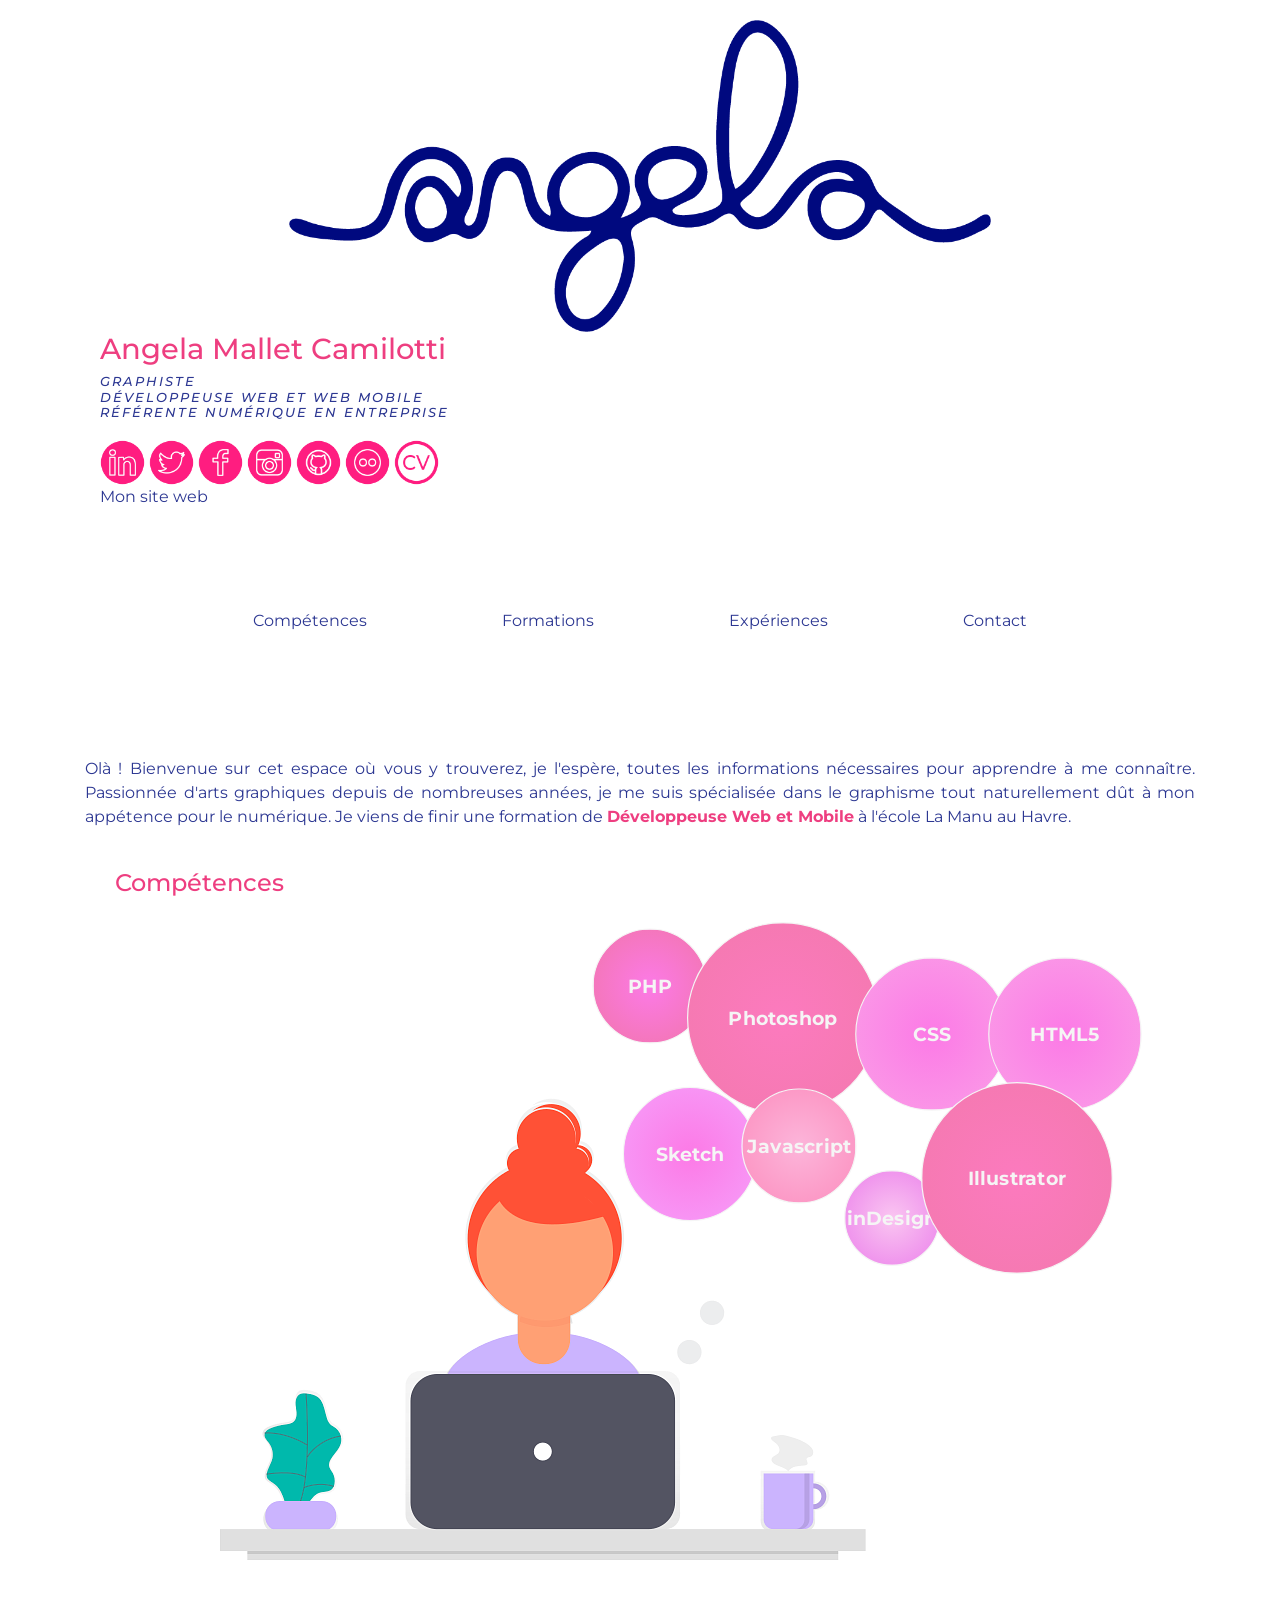
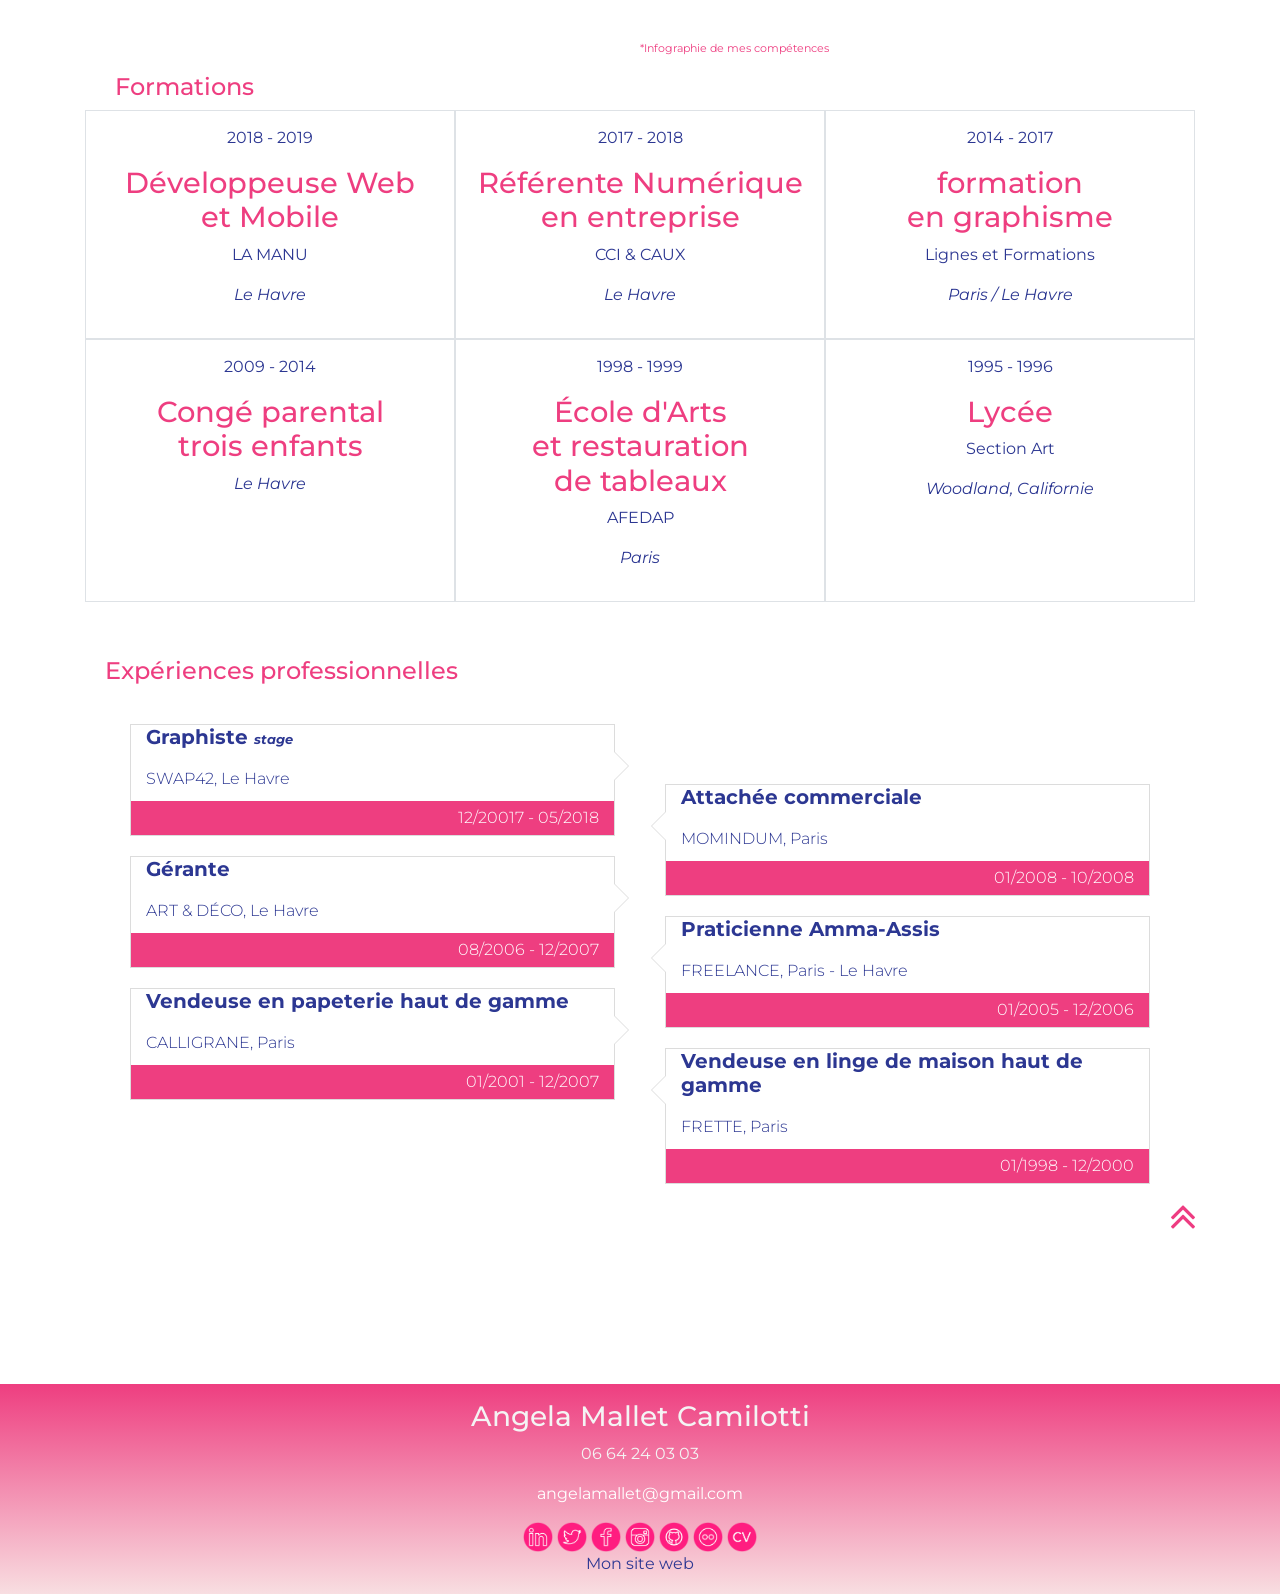
<file: index.html>
<!doctype html>
<html lang="fr">
<head>
  <meta charset="utf-8" />
  <meta name="viewport" content="width=device-width, initial-scale=1, shrink-to-fit=no" />

  <!-- Bootstrap CSS -->
   <!-- Favicons-->
   <link rel="icon" href="images/favicon/favicon-32x32.png" sizes="32x32">
   <link href="https://fonts.googleapis.com/icon?family=Material+Icons" rel="stylesheet">
  <link rel="stylesheet" href="css/bootstrap.min.css">
  <link rel="stylesheet" href="css/style.css">
  <link href="https://fonts.googleapis.com/css?family=Montserrat" rel="stylesheet">
  <title>Angela Mallet Camilotti</title>
</head>
<body id="hautdepage">
<div class="container" id="contentContainer">
  <div class="container-fluid text-center logo">
    <img id="logo" src="img/logoA.png" alt="logo d'Angela" height="130px" width="330px" />
  </div>

  <div class="container"><!-- Container partie 1-->
    <div class="row">
      <div class="container gauche">
        <div class="row haut">
          <div class="container moi">
            <h1 id="Prenom">Angela Mallet Camilotti</h1>
            <h2 id="baseline">Graphiste <br>Développeuse Web et web mobile <br>Référente numérique en entreprise </h2>
          </div>
        </div>
        <div class="row bas">
          <div class="container icones pl-0">
            <div class="container espace">
              <div class="col-lg-12 pl-0">
                <a href="https://www.linkedin.com/in/angela-mallet-camilotti/" target="_blank"><img src="img/I1.png" height="45px" width="45px"></a>
                <a href="https://twitter.com/AngelaCamilotti/" target="_blank"><img src="img/I2.png" height="45px" width="45px"></a>
                <a href="https://www.facebook.com/Mallet.Camilotti/" target="_blank"><img src="img/I3.png" height="45px" width="45px"></a>
                <a href="https://www.instagram.com/angelacamilotti/?hl=fr/" target="_blank"><img src="img/I4.png" height="45px" width="45px"></a>
                <a href="https://github.com/AngelaMallet" target="_blank"><img src="img/I6.png" height="45px" width="45px"></a>
                <a href="https://www.flickr.com/photos/angelamallet/" target="_blank"><img src="img/I5.png" height="45px" width="45px"></a>
                <a href="img/CV-Angela Mallet Camilotti .pdf" download="CV Angela Mallet Camilotti"><img src="img/cvII.png" height="45px" width="45px"></a>
              </div>
              <div class="col-lg-12 pl-0">
              <a href="http://angelacamilotti.com/" target="_blank">Mon site web</a>
            </div>
            </div>
          </div>
        </div>
      </div>
    </div>
  </div><!-- Fin Container partie 1-->











  <!-- <img id="logo"src="img/Angela logo.png" alt="logo d'Angela"></img> -->
  <!-- <h1 id="Prenom">Angela Mallet Camilotti</h1>
  <h2 id="baseline">Développeuse Web et mobile <br>Référente numérique en entreprise </h2> -->


  <nav id="ancres">
    <a href="#ancre_competences">Compétences</a>
    <a href="#ancre_formations">Formations</a>
    <a href="#ancre_experiences">Expériences</a>
    <a href="#ancre_contact">Contact</a>
  </nav>
  <span class="paragraph">
    <p>Olà ! Bienvenue sur cet espace où vous y trouverez, je l'espère, toutes les informations nécessaires pour apprendre à me connaître. Passionnée d'arts graphiques depuis de nombreuses années, je me suis spécialisée dans le graphisme tout naturellement dût à mon appétence pour le numérique. Je viens de finir une formation de <b>Développeuse Web et Mobile</b> à l'école La Manu au Havre.</p>
  </span>
    <!-- Compétences -->
    <!-- Début Container partie 2-->
    <h2 id="ancre_competences">Compétences</h2>
    <div class="container-fluid">

      <div class="row">
        <div class="container image col-lg-4 col-12">
          <img id="fille" class="img-fluid" src="img/fille.png" alt="Illustration d'une jeune femme devant un ordinateur"  />
        </div>
        <div class="container bulles col-lg-8 col-12">
          <div id="container_competences">

            <dl class="skills-diagram">
              <dt class="skill-6">PHP</dt>
              <dd>5</dd>
              <dt class="skill-9">Photoshop</dt>
              <dd>10</dd>
              <dt class="skill-8">CSS</dt>
              <dd>3</dd>
              <dt class="skill-8">HTML5</dt>
              <dd>8</dd>
              <dt class="skill-7">Sketch</dt>
              <dd>4</dd>
              <dt class="skill-4">Javascript</dt>
              <dd>6</dd>
              <dt class="skill-5">inDesign</dt>
              <dd>7</dd>
              <dt class="skill-9">Illustrator</dt>
              <dd>9</dd>
            </dl>
          </div>
        </div>

      </div>

    </div>
    <p class="infographie">*Infographie de mes compétences</p>

    <!-- Fin Container partie 2-->
    <h2 id="ancre_formations">Formations</h2>


    <!-- Début Formations -->
    <div class="container-fluid formations">
      <div class="row">
        <div class="border container col-lg-4 col-12">
          <p>2018 - 2019</p>
          <h1>Développeuse Web <br>et Mobile </h1>
          <p>LA MANU</p>
          <p class="italic">Le Havre</p>
        </div>
        <div class="border container col-lg-4 col-12">
          <p>2017 - 2018</p>
          <h1>Référente Numérique <br>en entreprise</h1>
          <p>CCI & CAUX</p>
          <p class="italic">Le Havre</p>
        </div>
        <div class="border container col-lg-4 col-12">
          <p>2014 - 2017</p>
          <h1>formation <br>en graphisme</h1>
          <p>Lignes et Formations</p>
          <p class="italic">Paris / Le Havre</p>
        </div>
      </div>
      <div class="row">
        <div class="border container col-lg-4 col-12">
          <p>2009 - 2014</p>
          <h1>Congé parental <br>trois enfants</h1>
          <p class="italic">Le Havre</p>
        </div>
        <div class="border container col-lg-4 col-12">
          <p>1998 - 1999</p>
          <h1>École d'Arts <br>et restauration <br> de tableaux</h1>
          <p>AFEDAP</p><p class="italic">Paris</p>
        </div>
        <div class="border container col-lg-4 col-12">
          <p>1995 - 1996</p>
          <h1>Lycée</h1>
          <p>Section Art</p>
          <p class="italic">Woodland, Californie</p>
        </div>
      </div>
    </div>
   
    <h2 id="ancre_experiences">Expériences professionnelles</h2>
    <div class="container-fluid">
      <ul class="timeline">
          <li>
              <div class="timeline-badge">
                <a><i class="fa fa-circle" id=""></i></a>
              </div>
              <div class="timeline-panel">
                <div class="timeline-heading">
                  <h4>Graphiste <i>stage</i></h4>
                </div>
                <div class="timeline-body">
                  <p>SWAP42, Le Havre</p>
                </div>
                <div class="timeline-footer">
                  <p class="text-right">12/20017 - 05/2018</p>
                </div>
              </div>
            </li>

        <li class="timeline-inverted">
          <div class="timeline-badge">
            <a><i class="fa fa-circle" id=""></i></a>
          </div>
          <div class="timeline-panel">
            <div class="timeline-heading">
              <h4>Attachée commerciale</h4>
            </div>
            <div class="timeline-body">
              <p>MOMINDUM, Paris</p>
            </div>
            <div class="timeline-footer">
              <p class="text-right">01/2008 - 10/2008</p>
            </div>
          </div>
        </li>

        <li>
          <div class="timeline-badge">
            <a><i class="fa fa-circle invert" id=""></i></a>
          </div>
          <div class="timeline-panel">
            <div class="timeline-heading">
              <h4>Gérante</h4>
            </div>
            <div class="timeline-body">
              <p>ART & DÉCO, Le Havre</p>
            </div>
            <div class="timeline-footer">
              <p class="text-right">08/2006 - 12/2007</p>
            </div>
          </div>
        </li>

        <li class="timeline-inverted">
          <div class="timeline-badge">
            <a><i class="fa fa-circle" id=""></i></a>
          </div>
          <div class="timeline-panel">
            <div class="timeline-heading">
              <h4>Praticienne Amma-Assis</h4>
            </div>
            <div class="timeline-body">
              <p>FREELANCE, Paris - Le Havre</p>
            </div>
            <div class="timeline-footer">
              <p class="text-right">01/2005 - 12/2006</p>
            </div>
          </div>
        </li>

        <li>
          <div class="timeline-badge">
            <a><i class="fa fa-circle invert" id=""></i></a>
          </div>
          <div class="timeline-panel">
            <div class="timeline-heading">
              <h4>Vendeuse en papeterie haut de gamme</h4>
            </div>
            <div class="timeline-body">
              <p>CALLIGRANE, Paris</p>
            </div>
            <div class="timeline-footer">
              <p class="text-right">01/2001 - 12/2007</p>
            </div>
          </div>
        </li>

        <li class="timeline-inverted">
          <div class="timeline-badge">
            <a><i class="fa fa-circle" id=""></i></a>
          </div>
          <div class="timeline-panel">
            <div class="timeline-heading">
              <h4>Vendeuse en linge de maison haut de gamme</h4>
            </div>
            <div class="timeline-body">
              <p>FRETTE, Paris</p>
            </div>
            <div class="timeline-footer">
              <p class="text-right">01/1998 - 12/2000</p>
            </div>
          </div>
        </li>
      </ul>
    </div>
  <span>
    <a id="hautdepageId" class="hautdepage" href="#hautdepage"><img src="img/chevron-up.png"></a>
  </span>
  </div>
 <footer id="contact" class="content-section text-center pt-3">
        <div class="container contact">
          <h3 id="ancre_contact" class="Contact">Angela Mallet Camilotti</h3>
        </div>
        <div class="container contact">
          <p class="Contact">06 64 24 03 03 <br></p>
        </div>
        <div class="container contact">
          <a class="text-white" href="">angelamallet@gmail.com</a>
        </div>
        <div class="container icones mt-3">
            <a href="https://www.linkedin.com/in/angela-mallet-camilotti/" target="_blank"><img src="img/I1.png" height="30px" width="30px"></a>
            <a href="https://twitter.com/AngelaCamilotti/" target="_blank"><img src="img/I2.png" height="30px" width="30px"></a>
            <a href="https://www.facebook.com/Mallet.Camilotti/" target="_blank"><img src="img/I3.png" height="30px" width="30px"></a>
            <a href="https://www.instagram.com/angelacamilotti/?hl=fr/" target="_blank"><img src="img/I4.png" height="30px" width="30px"></a>
            <a href="https://github.com/AngelaMallet" target="_blank"><img src="img/I6.png" height="30px" width="30px"></a>
            <a href="https://www.flickr.com/photos/angelamallet/" target="_blank"><img src="img/I5.png" height="30px" width="30px" ></a>
            <a href="img/CV-Angela Mallet Camilotti .pdf" download="CV Angela Mallet Camilotti"><img src="img/cv.png" height="30px" width="30px"></a>
        </div>
        <div class="container web">
          <a href="http://angelacamilotti.com/" target="_blank">Mon site web</a>
        </div>
    </footer>
</body>

    <script src="js/jquery-3.3.1.min.js"></script>
    <script src="js/popper.min.js"></script>
    <script src="js/bootstrap.min.js"></script>
  
  </html>
</file>
<file: css/style.css>
body{font-family: 'Montserrat';
margin-top: 20px;
}
i{
  font-size: .8rem;
}

.contentContainer {
  margin-left: 5rem;
  margin-right: 5rem;
}
#hautdepageId {
  margin-left: 150rem;
}

mark {
  background-color: #F8FF00;
  padding: .5rem;
}

a:hover {
  color: #ee3e80;
  text-decoration: underline;
}
a{
  color: #2c3792;
}
h1 {
  font-size: 1.8em;
}
h2 {
  font-size: 1.5em;
  color: #ee3e80;
  margin-left: 30px;
}

.infographie{
  color: #ee3e80;
  font-size: 0.7em;
  margin-left: 50%;
}
.paragraph {
margin: 30px;
text-align: justify;
color: #2c3792;
}
.hautdepage {
  float: right;
}
.container.espace {
  margin-top: 20px;
}
#top {
  display: flex;
  flex-direction: column;
  justify-content: center;
  margin-left: 30px;
}

#logo {
  width: 65%;
  height: 65%;
  margin-left: auto;
  margin-right: auto;
}
#ancres {
  display: flex;
  flex-direction: row;
  justify-content: space-around;
  padding: 100px;
}
#ancre_experiences {
  padding-top: 55px;
  margin-left: 20px;
}

#Prenom {
  color: #ee3e80;
}
#baseline {
  font-size: 0.8em;
  font-style: italic;
  letter-spacing: 2px;
  text-transform: uppercase;
  color: #2c3792;
  margin: 0px;
}
#container_competences {
  display: flex;
  flex-direction: row;
  vertical-align: middle;
  margin-left: 5rem;
}
.container-fluid.formations {
  text-align: center;
}
.border {
  border:solid 1px #ee3e80;
  padding: 15px;
}
.formations h1 {
  color: #ee3e80;
}

.formations p {
  color: #2c3792;
}
.italic {
  font-style: italic;
}

#formation {
  color: #2c3792;
  margin: 30px 0px 0px 30px;
}
.skills-diagram {
  font-size: 16px;
  font-weight: bold;
  text-align: center;
  max-width: 35em;
  margin: 2em auto 2em;
}
.skills-diagram > dd {
  /* Hide inner attributes */
  display: none;
}
.skills-diagram dt {
  display: inline-block;
  vertical-align: top;

  border-style: solid;
  border-width: 1px;
  border-radius: 50%;

  -webkit-transform: scale(1.2);
	-moz-transform: scale(1.2);
	-o-transform: scale(1.2);
	-ms-transform: scale(1.2);
	transform: scale(1.2);

  /* set defaults to skill-2 */
  width: 2em;
  height: 2em;
  line-height: 2em;
}

.skills-diagram dt:hover {
  -webkit-transform: scale(1.3);
	-moz-transform: scale(1.3);
	-o-transform: scale(1.3);
	-ms-transform: scale(1.3);
	transform: scale(1.3);
}

/* Support vertical mode */
.skills-diagram-vertical dt {
  display: block;
  /* .25em is an equivalent to inline-block's horizontal whitespace margin */
  margin: .25em auto;
}

/* Provide 10 different sizes */
.skills-diagram .skill-2 {
  width: 6em;
  height: 6em;
  line-height: 6em;

  background-color: rgba(201, 155, 129, .3);
  border-color: rgba(201, 155, 129, 1);
  color: rgba(201, 155, 129, 1);
}
.skills-diagram .skill-3 {
  vertical-align: middle;

  width: 5em;
  height: 5em;
  line-height: 5em;
  background-color: rgba(138, 138, 140, .3);
  border-color: rgba(138, 138, 140, 1);
  color: rgba(138, 138, 140, 1);
}
.skills-diagram .skill-4 {
  width: 6em;
  height: 6em;
  line-height: 6em;
  background: -webkit-radial-gradient(rgb(252, 181, 218), rgb(252, 142, 190));
background: radial-gradient(rgb(252, 181, 218), rgb(252, 142, 190));

  
  color: whitesmoke;
}
.skills-diagram .skill-5 {
  vertical-align: bottom;

  width: 5em;
  height: 5em;
  line-height: 5em;

  background: -webkit-radial-gradient(rgb(250, 197, 241), rgb(235, 129, 235));
  background: radial-gradient(rgb(250, 197, 241), rgb(235, 129, 235));
  
  color: whitesmoke;
}
.skills-diagram .skill-6 {
  vertical-align: top;

  width: 6em;
  height: 6em;
  line-height: 6em;
  background: -webkit-radial-gradient(rgb(252, 122, 230), rgb(241, 117, 171));
  background: radial-gradient(rgb(252, 122, 230), rgb(241, 117, 171));
color: whitesmoke;  
}
.skills-diagram .skill-7 {
  width: 7em;
  height: 7em;
  line-height: 7em;
  color: whitesmoke;
  background: -webkit-radial-gradient(rgb(252, 122, 230), rgb(246, 159, 250));
  background: radial-gradient(rgb(252, 122, 230), rgb(246, 159, 250));
  
  
  
}
.skills-diagram .skill-8 {
  vertical-align: bottom;

  width: 8em;
  height: 8em;
  line-height: 8em;
color: whitesmoke;
background: -webkit-radial-gradient(rgb(252, 122, 230), rgb(250, 159, 231));
background: radial-gradient(rgb(252, 122, 230), rgb(250, 159, 231));




  
}
.skills-diagram .skill-9 {
  width: 10em;
  height: 10em;
  line-height: 10em;
color: whitesmoke;
background: -webkit-radial-gradient(rgb(252, 122, 190), rgb(243, 121, 174));
background: radial-gradient(rgb(252, 122, 190), rgb(243, 121, 174));

 
}
.skills-diagram .skill-10 {
  width: 14em;
  height: 14em;
  line-height: 14em;
  background-color: rgba(81, 112, 144, .3);
  border-color: rgba(81, 112, 144, 1);
  color: rgba(81, 112, 144, 1);
}

#timeline {
  list-style: none;
  margin: 50px 0 30px 120px;
  padding-left: 30px;
  border-left: 8px solid #eee9dc;
}
#timeline li {
  margin: 40px 0;
  position: relative;
}
#timeline p {
  margin: 0 0 15px;
  color: #2C3792;
}

.date {
  margin-top: -10px;
  top: 50%;
  left: -158px;
  font-size: 0.95em;
  line-height: 20px;
  position: absolute;
}

.circle {
  margin-top: -10px;
  top: 50%;
  left: -44px;
  width: 10px;
  height: 10px;
  background:#ee3792;
  border: 5px solid #eee9dc;
  border-radius: 50%;
  display: block;
  position: absolute;
}

.content {
  max-height: 20px;
  padding: 50px 20px 0;
  border-color: transparent;
  border-width: 2px;
  border-style: solid;
  border-radius: 0.5em;
  position: relative;
}
.content:before, .content:after {
  content: "";
  width: 0;
  height: 0;
  border: solid transparent;
  position: absolute;
  pointer-events: none;
  right: 100%;
}
.content:before {
  border-right-color: inherit;
  border-width: 20px;
  top: 50%;
  margin-top: -20px;
}
.content:after {
  border-right-color: #ee3e80;
  border-width: 17px;
  top: 50%;
  margin-top: -17px;
}
.content p {
  max-height: 0;
  color: transparent;
  text-align: justify;
  word-break: break-word;
  hyphens: auto;
  overflow: hidden;
}

label {
  font-size: 1.3em;
  position: absolute;
  z-index: 100;
  cursor: pointer;
  top: 10px;
  transition: transform 0.2s linear;
  color: #2c3792;
  margin-left: 10px;
}

.radio {
  display: none;
}

.radio:checked + .relative label {
  cursor: auto;
  transform: translateX(42px);
}
.radio:checked + .relative .circle {
  background: #f98262;
}
.radio:checked ~ .content {
  max-height: 180px;
  border-color: #eee9dc;
  margin-right: 20px;
  transform: translateX(20px);
  transition: max-height 0.4s linear, border-color 0.5s linear, transform 0.2s linear;
}
.radio:checked ~ .content p {
  max-height: 200px;
  color: #eee9dc;
  transition: color 0.3s linear 0.3s;
}
/*Expériences*/


/*font styles*/
h1 {
 font-family: 'Montserrat', Helvetica, sans-serif;
}
.child-title {
 margin: 0;
 padding-top: 20px;
 padding-bottom: 20px;
 color: #2c3792;
 text-align: center;
 font-size: 1em;
}
.text-right {
  color: #fff;
}
p.footer {
    margin-bottom: 20px;
    color: #999999;
    font-size: 18px;
    text-align: center;
}
/*contact*/
h1.contact,h2.contact,h3.contact {
	margin:0 0 35px 0;
	font-family: 'Montserrat', sans-serif;
	text-transform: uppercase;
	letter-spacing:1px;
}

p.contact {
	margin:0 0 25px;
	font-size:18px;
	line-height:1.6em;
}

b{
  font-weight: bold;
  color: #ee3e80;
}
#contact{

  background: -webkit-linear-gradient(-180deg, rgb(238, 62, 128), rgb(248, 222, 225));
  background: linear-gradient(-180deg, rgb(238, 62, 128), rgb(248, 222, 225));


color:#f4f4f4;
padding-bottom:18px;
}

footer {
  margin-top: 15rem; 
}
/* bootstrap.min.css */

.img-fluid {
  max-width: unset;
}

/* -----------------------------------------------
 * Timeline
 * --------------------------------------------- */
 .timeline {
    min-height: 450px;
    list-style: none;
    padding: 30px;
    position: relative;
    font-weight: 300;
}
.timeline:before {
    top: 0;
    bottom: 0;
    position: absolute;
    content:" ";
    width: 2px;
    background: #ffffff;
    left: 50%;
    margin-left: -1.5px;
}
.timeline > li {
    margin-bottom: 20px;
    position: relative;
    width: 50%;
    float: left;
    clear: left;
}
.timeline > li:before, .timeline > li:after {
    content:" ";
    display: table;
}
.timeline > li:after {
    clear: both;
}
.timeline > li:before, .timeline > li:after {
    content:" ";
    display: table;
}
.timeline > li:after {
    clear: both;
}
.timeline > li > .timeline-panel {
    width: calc(100% - 25px);
    width: -moz-calc(100% - 25px);
    width: -webkit-calc(100% - 25px);
    float: left;
    border: 1px solid #dcdcdc;
    background: #ffffff;
    position: relative;
}
.timeline > li > .timeline-panel:before {
    position: absolute;
    top: 26px;
    right: -15px;
    display: inline-block;
    border-top: 15px solid transparent;
    border-left: 15px solid #dcdcdc;
    border-right: 0 solid #dcdcdc;
    border-bottom: 15px solid transparent;
    content:" ";
}
.timeline > li > .timeline-panel:after {
    position: absolute;
    top: 27px;
    right: -14px;
    display: inline-block;
    border-top: 14px solid transparent;
    border-left: 14px solid #ffffff;
    border-right: 0 solid #ffffff;
    border-bottom: 14px solid transparent;
    content:" ";
}
.timeline > li > .timeline-badge {
    color: #ffffff;
    width: 24px;
    height: 24px;
    line-height: 50px;
    text-align: center;
    position: absolute;
    top: 16px;
    right: -12px;
    z-index: 100;
}
.timeline > li.timeline-inverted > .timeline-panel {
    float: right;
}
.timeline > li.timeline-inverted > .timeline-panel:before {
    border-left-width: 0;
    border-right-width: 15px;
    left: -15px;
    right: auto;
}
.timeline > li.timeline-inverted > .timeline-panel:after {
    border-left-width: 0;
    border-right-width: 14px;
    left: -14px;
    right: auto;
}
.timeline-badge > a {
    color: #ffffff !important;
}
.timeline-badge a:hover {
    color: #dcdcdc !important;
}
.timeline-title {
    margin-top: 0;
    color: inherit;
}
.timeline-heading h4 {
    font-size: 20px;
    padding: 0 15px;
    color: #2c3792;
    font-weight: bold;
}
.timeline-body > p, .timeline-body > ul {
    padding: 10px 15px;
    margin-bottom: 0;
    color: #2c3792;
}
.timeline-footer {
    padding: 5px 15px;
    background-color:#ee3e80;
}

.timeline-footer p { margin-bottom: 0; }
.timeline-footer > a {
    cursor: pointer;
    text-decoration: none;
}
.timeline > li.timeline-inverted {
    float: right;
    clear: right;
}
.timeline > li:nth-child(2) {
    margin-top: 60px;
}
.timeline > li.timeline-inverted > .timeline-badge {
    left: -12px;
}
.no-float {
    float: none;
}
@media (max-width: 767px) {
  ul.timeline:before {
      left: 40px;
  }
  ul.timeline > li {
      margin-bottom: 0px;
      position: relative;
      width:100%;
      float: left;
      clear: left;
  }
  ul.timeline > li > .timeline-panel {
      width: calc(100% - 65px);
      width: -moz-calc(100% - 65px);
      width: -webkit-calc(100% - 65px);
  }
  ul.timeline > li > .timeline-badge {
      left: 28px;
      margin-left: 0;
      top: 16px;
  }
  ul.timeline > li > .timeline-panel {
      float: right;
  }
  ul.timeline > li > .timeline-panel:before {
      border-left-width: 0;
      border-right-width: 15px;
      left: -15px;
      right: auto;
  }
  ul.timeline > li > .timeline-panel:after {
      border-left-width: 0;
      border-right-width: 14px;
      left: -14px;
      right: auto;
  }
  .timeline > li.timeline-inverted {
      float: left;
      clear: left;
      margin-top: 30px;
      margin-bottom: 30px;
  }
  .timeline > li.timeline-inverted > .timeline-badge {
      left: 28px;
  }
}
@media screen and (max-width: 990px){
.container.espace {
  flex-direction: column;
  text-align: center;
  padding-left: 30px;
}
#ancres {
  flex-direction: column;
  text-align: center;
}
#container_competences {
  display: flex;
  flex-direction: column;
}
#ancre_experiences, #ancre_competences, #ancre_formations, #ancre_contact,#ancre_Projets{
margin-left:0px;
}

.img-fluid {
  max-width: 100%;
}
}
</file>
